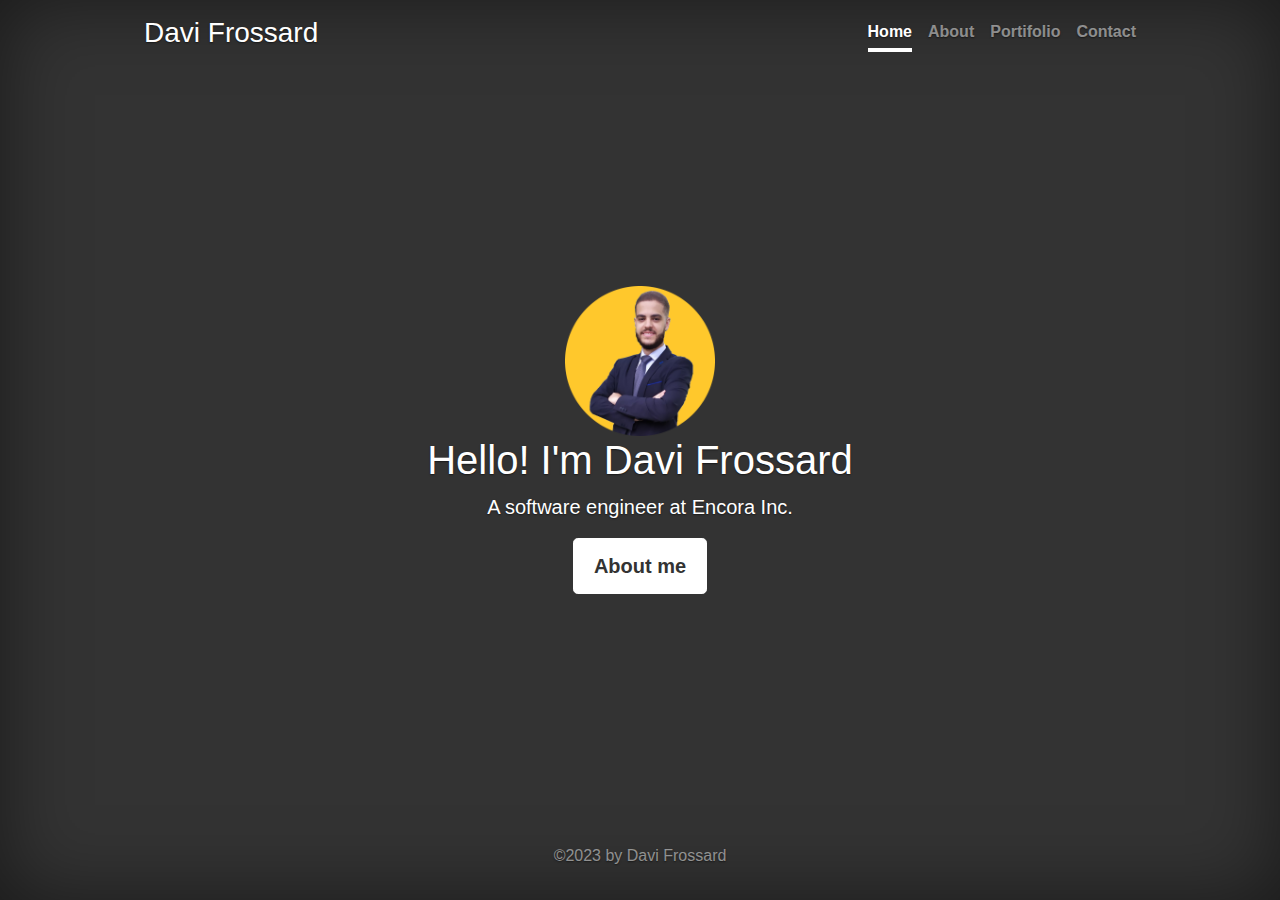
<file: index.html>
<!DOCTYPE html>

<html lang="en">
    <head>
        <meta charset="utf-8">
        <meta name="viewport" content="width=device-width, initial-scale=1, shrink-to-fit=no">
        <meta name="author" content="Davi Frossard">
        <meta name="generator" content="Jekyll v4.0.1">
        <link href="https://stackpath.bootstrapcdn.com/bootstrap/4.1.3/css/bootstrap.min.css" rel="stylesheet">
        <link href="styles.css" rel="stylesheet">
        <title>Davi Frossard</title>
        <link rel="icon" href="icon.png" type="image/icon type">
    </head>

    <body class="text-center">
        <div class="cover-container d-flex w-100 h-100 p-3 mx-auto flex-column">
          <header class="masthead mb-auto">
            <div class="inner">
              <h3 class="masthead-brand">Davi Frossard</h3>
              <nav class="nav nav-masthead justify-content-center">
                <a class="nav-link active" href="index.html">Home</a>
                <a class="nav-link" href="about.html">About</a>
                <a class="nav-link" href="portifolio.html">Portifolio</a>
                <a class="nav-link" href="contact.html">Contact</a>
              </nav>
            </div>
          </header>

          <main role="main" class="inner cover">
            <img class="profile-img" src="icon.png">
            <h1 class="cover-heading">Hello! I'm Davi Frossard</h1>
            <p class="lead">A software engineer at Encora Inc.</p>
            <p class="lead">
              <a href="about.html" class="btn btn-lg btn-secondary">About me</a>
            </p>
          </main>

          <footer class="mastfoot mt-auto">
            <div class="inner">
              <p>©2023 by Davi Frossard</p>
            </div>
          </footer>
        </div>
    </body>
</html>
</file>
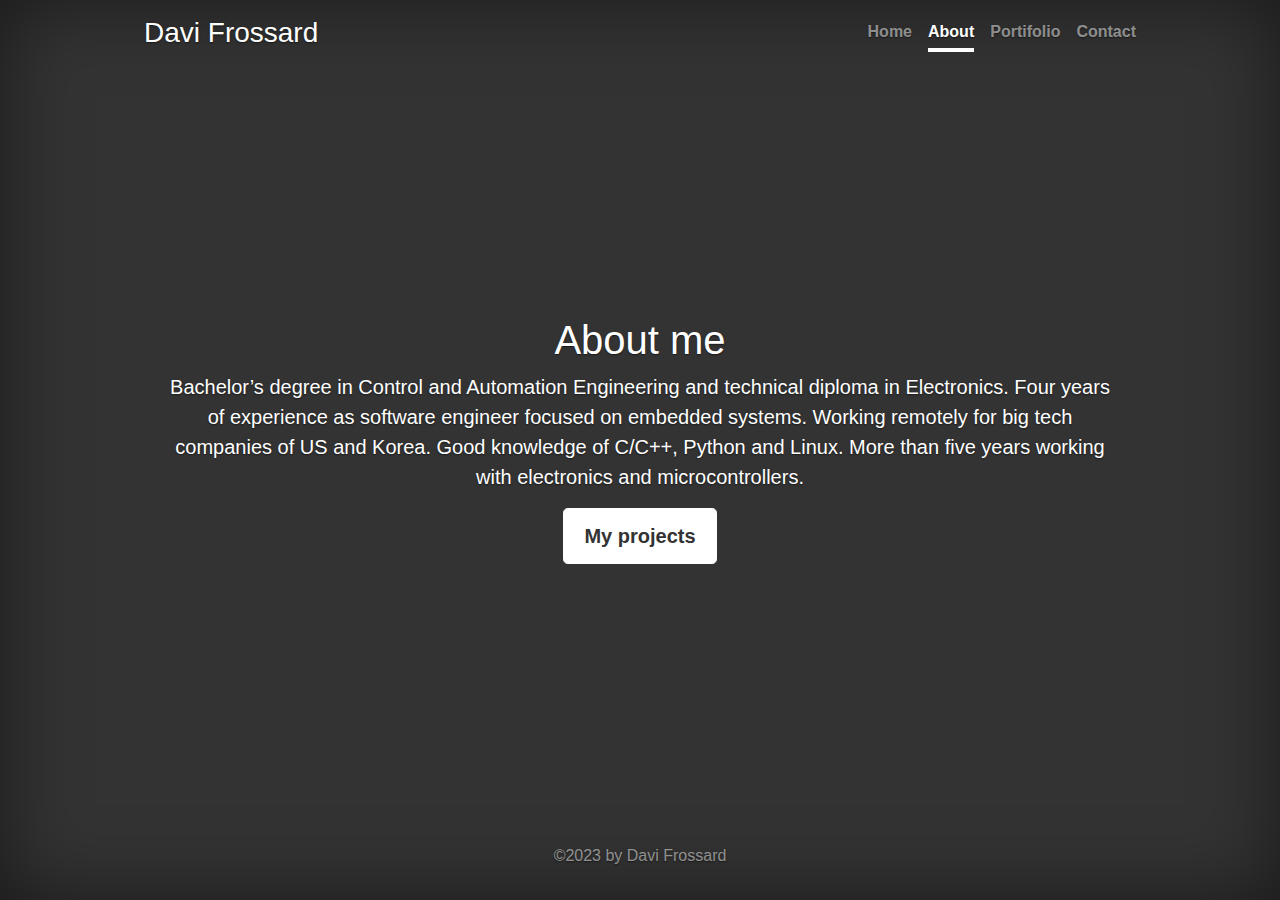
<file: about.html>
<!DOCTYPE html>

<html lang="en">
    <head>
        <meta charset="utf-8">
        <meta name="viewport" content="width=device-width, initial-scale=1, shrink-to-fit=no">
        <meta name="description" content="">
        <meta name="author" content="Davi Frossard">
        <meta name="generator" content="Jekyll v4.0.1">
        <link href="https://stackpath.bootstrapcdn.com/bootstrap/4.1.3/css/bootstrap.min.css" rel="stylesheet">
        <link href="styles.css" rel="stylesheet">
        <title>Davi Frossard</title>
        <link rel="icon" href="icon.png" type="image/icon type">
    </head>

    <body class="text-center">
        <div class="cover-container d-flex w-100 h-100 p-3 mx-auto flex-column">
          <header class="masthead mb-auto">
            <div class="inner">
              <h3 class="masthead-brand">Davi Frossard</h3>
              <nav class="nav nav-masthead justify-content-center">
                <a class="nav-link" href="index.html">Home</a>
                <a class="nav-link active" href="about.html">About</a>
                <a class="nav-link" href="portifolio.html">Portifolio</a>
                <a class="nav-link" href="contact.html">Contact</a>
              </nav>
            </div>
          </header>

          <main role="main" class="inner cover">
            <h1 class="cover-heading">About me</h1>
            <p class="lead">
                Bachelor’s degree in Control
                and Automation Engineering
                and technical diploma in Electronics. 
                Four years of experience as 
                software engineer focused on 
                embedded systems.
                Working remotely for big tech
                companies of US and Korea.
                Good knowledge of C/C++, Python
                and Linux. More than five
                years working with electronics
                and microcontrollers.
            </p>
            <p class="lead">
              <a href="portifolio.html" class="btn btn-lg btn-secondary">My projects</a>
            </p>
          </main>

          <footer class="mastfoot mt-auto">
            <div class="inner">
              <p>©2023 by Davi Frossard</p>
            </div>
          </footer>
        </div>
    </body>
</html>
</file>
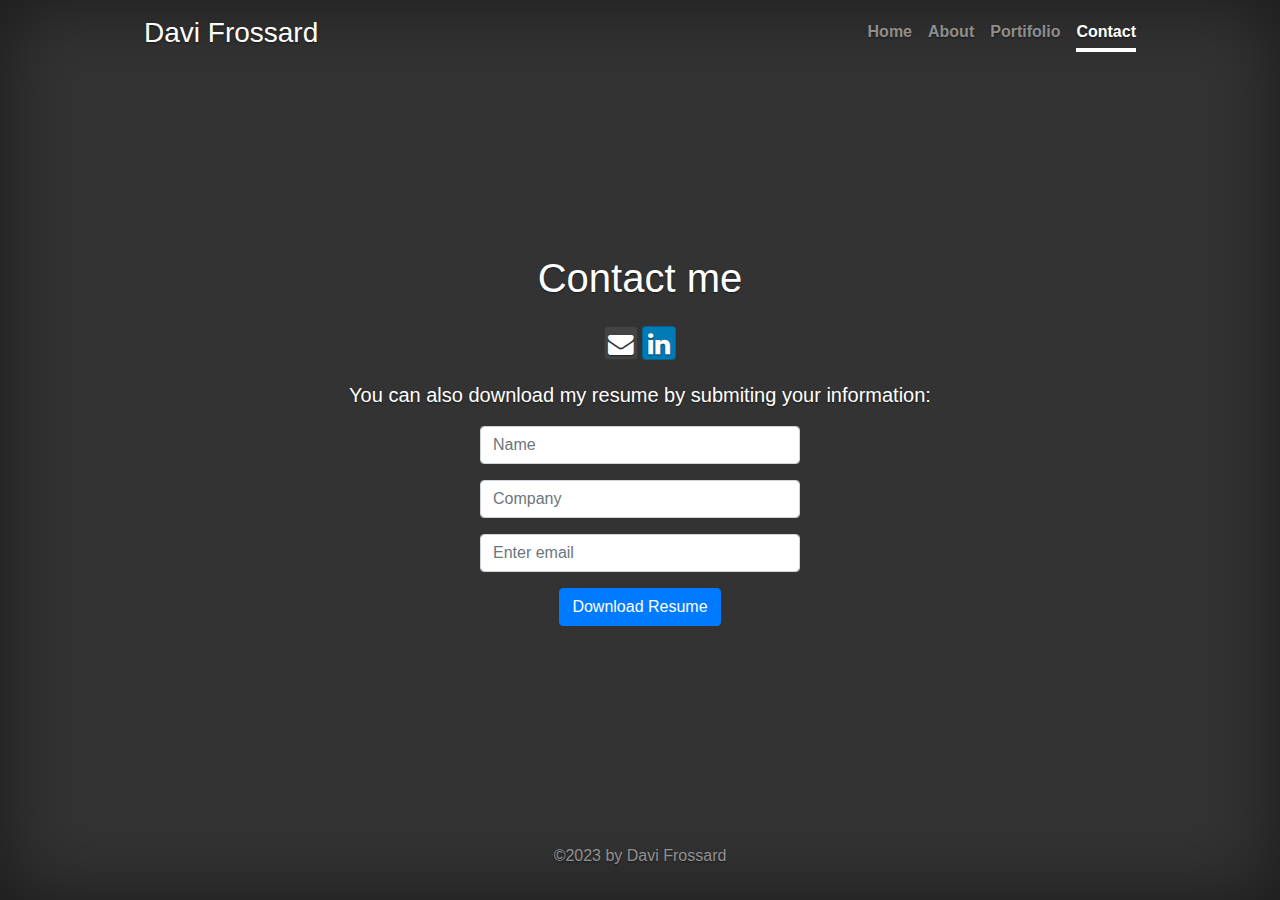
<file: contact.html>
<!DOCTYPE html>

<html lang="en">
    <head>
        <meta charset="utf-8">
        <meta name="viewport" content="width=device-width, initial-scale=1, shrink-to-fit=no">
        <meta name="description" content="">
        <meta name="author" content="Davi Frossard">
        <meta name="generator" content="Jekyll v4.0.1">
        <link href="https://stackpath.bootstrapcdn.com/bootstrap/4.1.3/css/bootstrap.min.css" rel="stylesheet">
        <link href="bootstrap-social.css" rel="stylesheet">
        <link href="font-awesome.css" rel="stylesheet">
        <link href="styles.css" rel="stylesheet">
        <script src="https://smtpjs.com/v3/smtp.js"></script>
        <script src="application.js"></script>
        <title>Davi Frossard</title>
        <link rel="icon" href="icon.png" type="image/icon type">
    </head>

    <body class="text-center">
        <div class="cover-container d-flex w-100 h-100 p-3 mx-auto flex-column">
          <header class="masthead mb-auto">
            <div class="inner">
              <h3 class="masthead-brand">Davi Frossard</h3>
              <nav class="nav nav-masthead justify-content-center">
                <a class="nav-link" href="index.html">Home</a>
                <a class="nav-link" href="about.html">About</a>
                <a class="nav-link" href="portifolio.html">Portifolio</a>
                <a class="nav-link active" href="contact.html">Contact</a>
              </nav>
            </div>
          </header>

          <main role="main" class="inner cover">
            <h1 style="padding-bottom: 0.4em" class="cover-heading">Contact me</h1>
            <a href="mailto:davi_bf@outlook.com" class="btn btn-social-icon btn-github"><span class="fa fa-envelope"></span></a>
            <a href="https://www.linkedin.com/in/frossarddavi" target="_blank" class="btn btn-social-icon btn-linkedin"> <span class="fa fa-linkedin"></span> </a>
            <p class="lead" style="padding-top: 1em">You can also download my resume by submiting your information:</p>
            <form onsubmit="download(); return false;">
              <div class="form-group">
                <input type="text" class="form-control" id="name" placeholder="Name" required>
              </div>
              <div class="form-group">
                <input type="text" class="form-control" id="company" placeholder="Company" required>
              </div>
              <div class="form-group">
                <input type="email" class="form-control" id="email" aria-describedby="emailHelp" placeholder="Enter email" required>
              </div>
              <button type="submit" class="btn btn-primary">Download Resume</button>
            </form>
          </main>

          <footer class="mastfoot mt-auto">
            <div class="inner">
              <p>©2023 by Davi Frossard</p>
            </div>
          </footer>
      </div>
    </body>
</html>
</file>
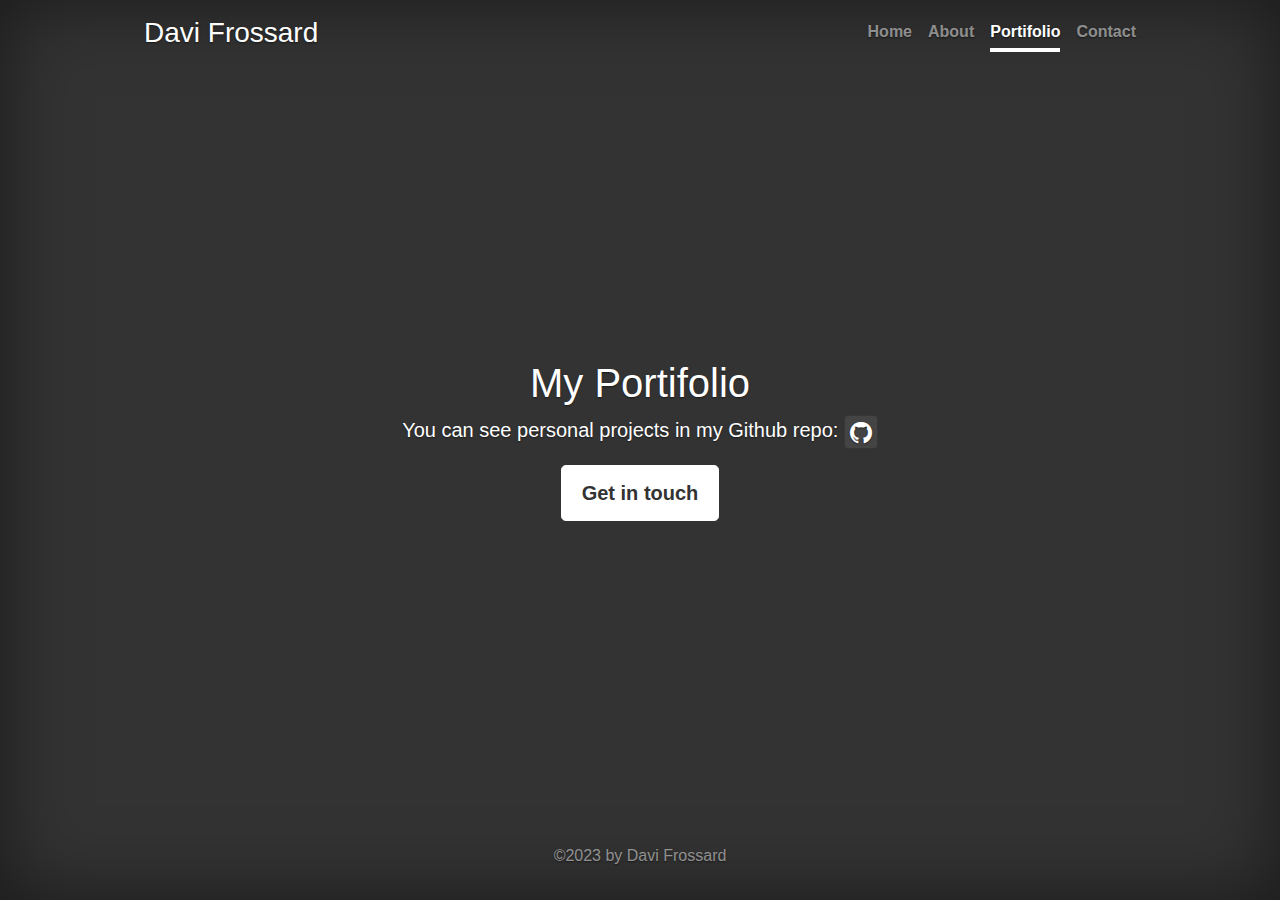
<file: portifolio.html>
<!DOCTYPE html>

<html lang="en">
    <head>
        <meta charset="utf-8">
        <meta name="viewport" content="width=device-width, initial-scale=1, shrink-to-fit=no">
        <meta name="description" content="">
        <meta name="author" content="Davi Frossard">
        <meta name="generator" content="Jekyll v4.0.1">
        <link href="https://stackpath.bootstrapcdn.com/bootstrap/4.1.3/css/bootstrap.min.css" rel="stylesheet">
        <link href="bootstrap-social.css" rel="stylesheet">
        <link href="font-awesome.css" rel="stylesheet">
        <link href="styles.css" rel="stylesheet">
        <title>Davi Frossard</title>
        <link rel="icon" href="icon.png" type="image/icon type">
    </head>

    <body class="text-center">
        <div class="cover-container d-flex w-100 h-100 p-3 mx-auto flex-column">
          <header class="masthead mb-auto">
            <div class="inner">
              <h3 class="masthead-brand">Davi Frossard</h3>
              <nav class="nav nav-masthead justify-content-center">
                <a class="nav-link" href="index.html">Home</a>
                <a class="nav-link" href="about.html">About</a>
                <a class="nav-link active" href="portifolio.html">Portifolio</a>
                <a class="nav-link" href="contact.html">Contact</a>
              </nav>
            </div>
          </header>

          <main role="main" class="inner cover">
            <h1 class="cover-heading">My Portifolio</h1>
            <p class="lead">You can see personal projects in my Github repo:
              <a href="https://github.com/dadafros" target="_blank" class="btn btn-social-icon btn-github"> <span class="fa fa-github"></span> </a>
            </p>
            <p class="lead">
              <a href="contact.html" class="btn btn-lg btn-secondary">Get in touch</a>
            </p>
          </main>

          <footer class="mastfoot mt-auto">
            <div class="inner">
              <p>©2023 by Davi Frossard</p>
            </div>
          </footer>
        </div>
    </body>
</html>
</file>
<file: styles.css>
form{
  max-width: 20em;
  margin: auto;
  padding-bottom: 1em;
}

a,
a:focus,
a:hover {
  color: #fff;
}

.btn-secondary,
.btn-secondary:hover,
.btn-secondary:focus {
  color: #333;
  text-shadow: none; /* Prevent inheritance from `body` */
  background-color: #fff;
  border: .05rem solid #fff;
}

html,
body {
  height: 100%;
  background-color: #333;
}

body {
  display: -ms-flexbox;
  display: flex;
  color: #fff;
  text-shadow: 0 .05rem .1rem rgba(0, 0, 0, .5);
  box-shadow: inset 0 0 5rem rgba(0, 0, 0, .5);
}

.cover-container {
  max-width: 64em;
}

.masthead {
  margin-bottom: 2rem;
}

.masthead-brand {
  margin-bottom: 0;
}

.nav-masthead .nav-link {
  padding: .25rem 0;
  font-weight: 700;
  color: rgba(255, 255, 255, .5);
  background-color: transparent;
  border-bottom: .25rem solid transparent;
}

.nav-masthead .nav-link:hover,
.nav-masthead .nav-link:focus {
  border-bottom-color: rgba(255, 255, 255, .25);
}

.nav-masthead .nav-link + .nav-link {
  margin-left: 1rem;
}

.nav-masthead .active {
  color: #fff;
  border-bottom-color: #fff;
}

@media (min-width: 48em) {
  .masthead-brand {
    float: left;
  }
  .nav-masthead {
    float: right;
  }
}

.cover {
  padding: 0 1.5rem;
}
.cover .btn-lg {
  padding: .75rem 1.25rem;
  font-weight: 700;
}

.mastfoot {
  color: rgba(255, 255, 255, .5);
}

.profile-img {
  width: 150px;
}
</file>
